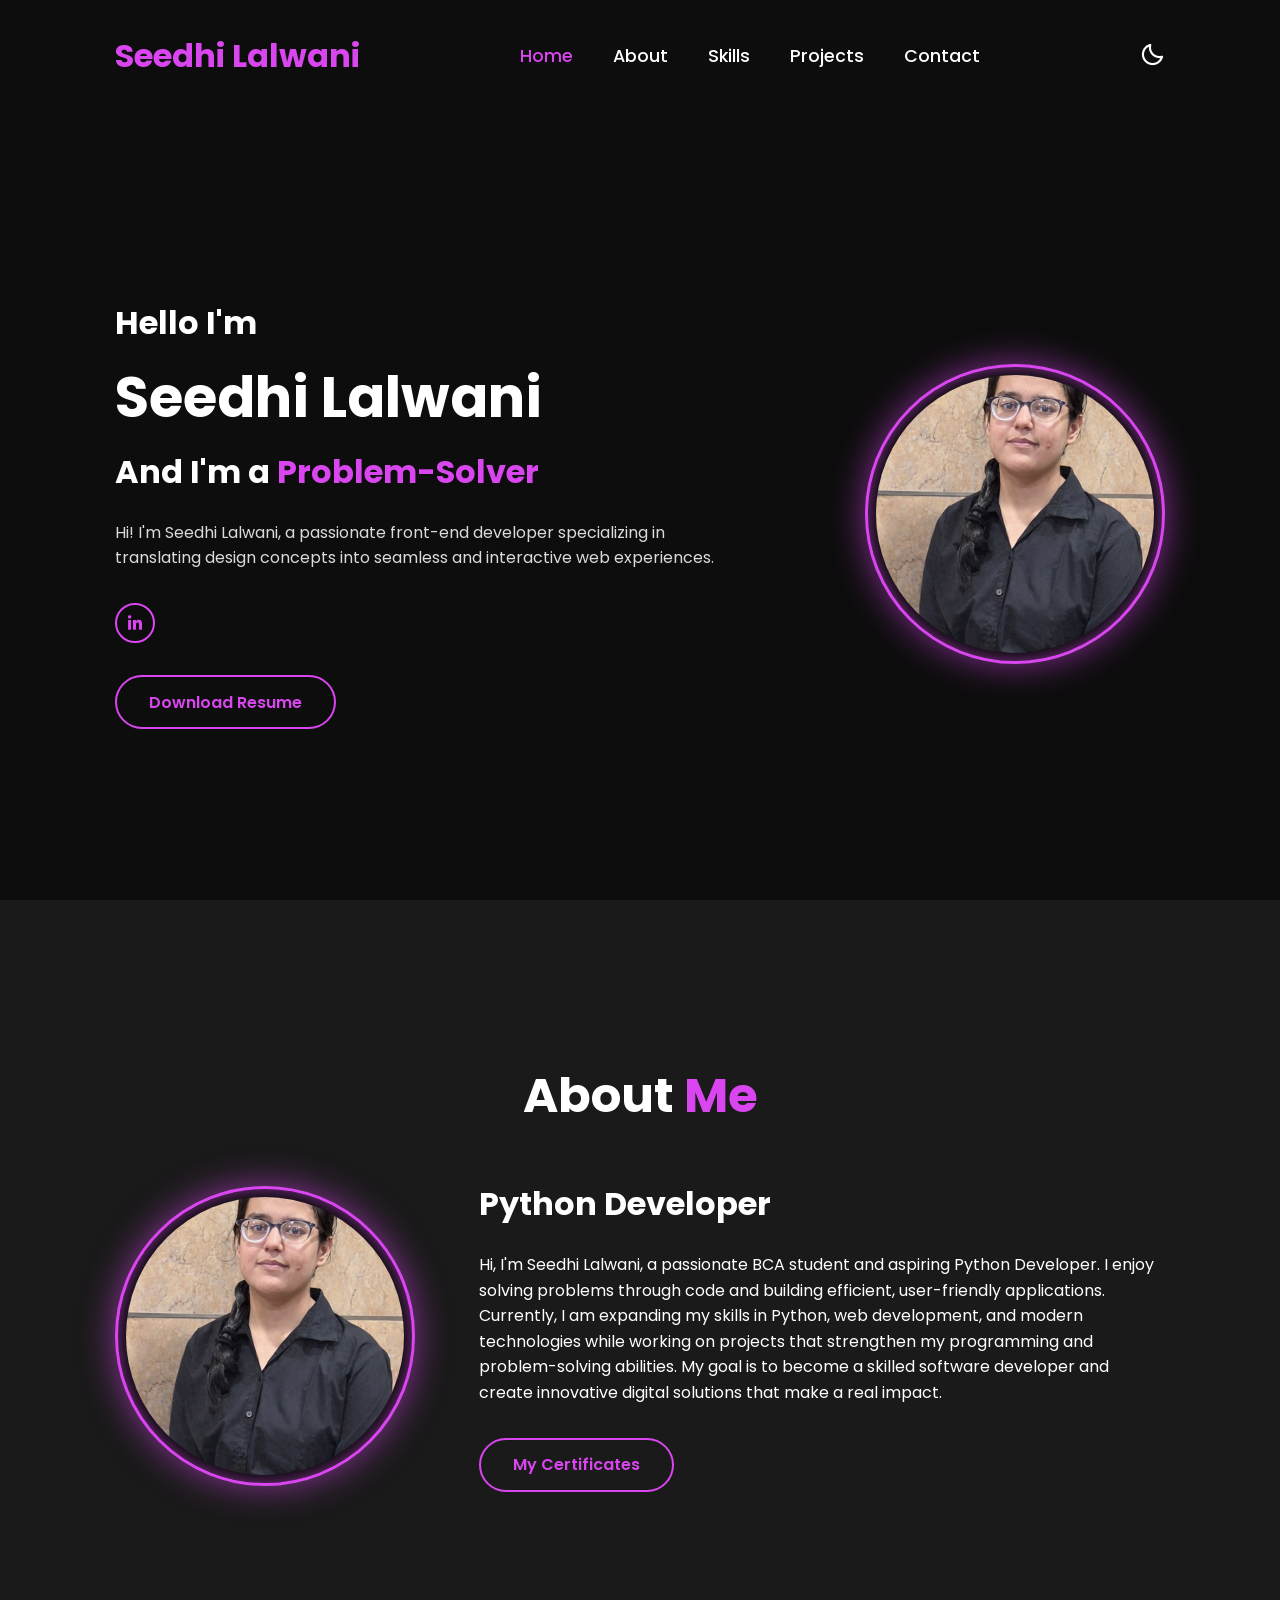
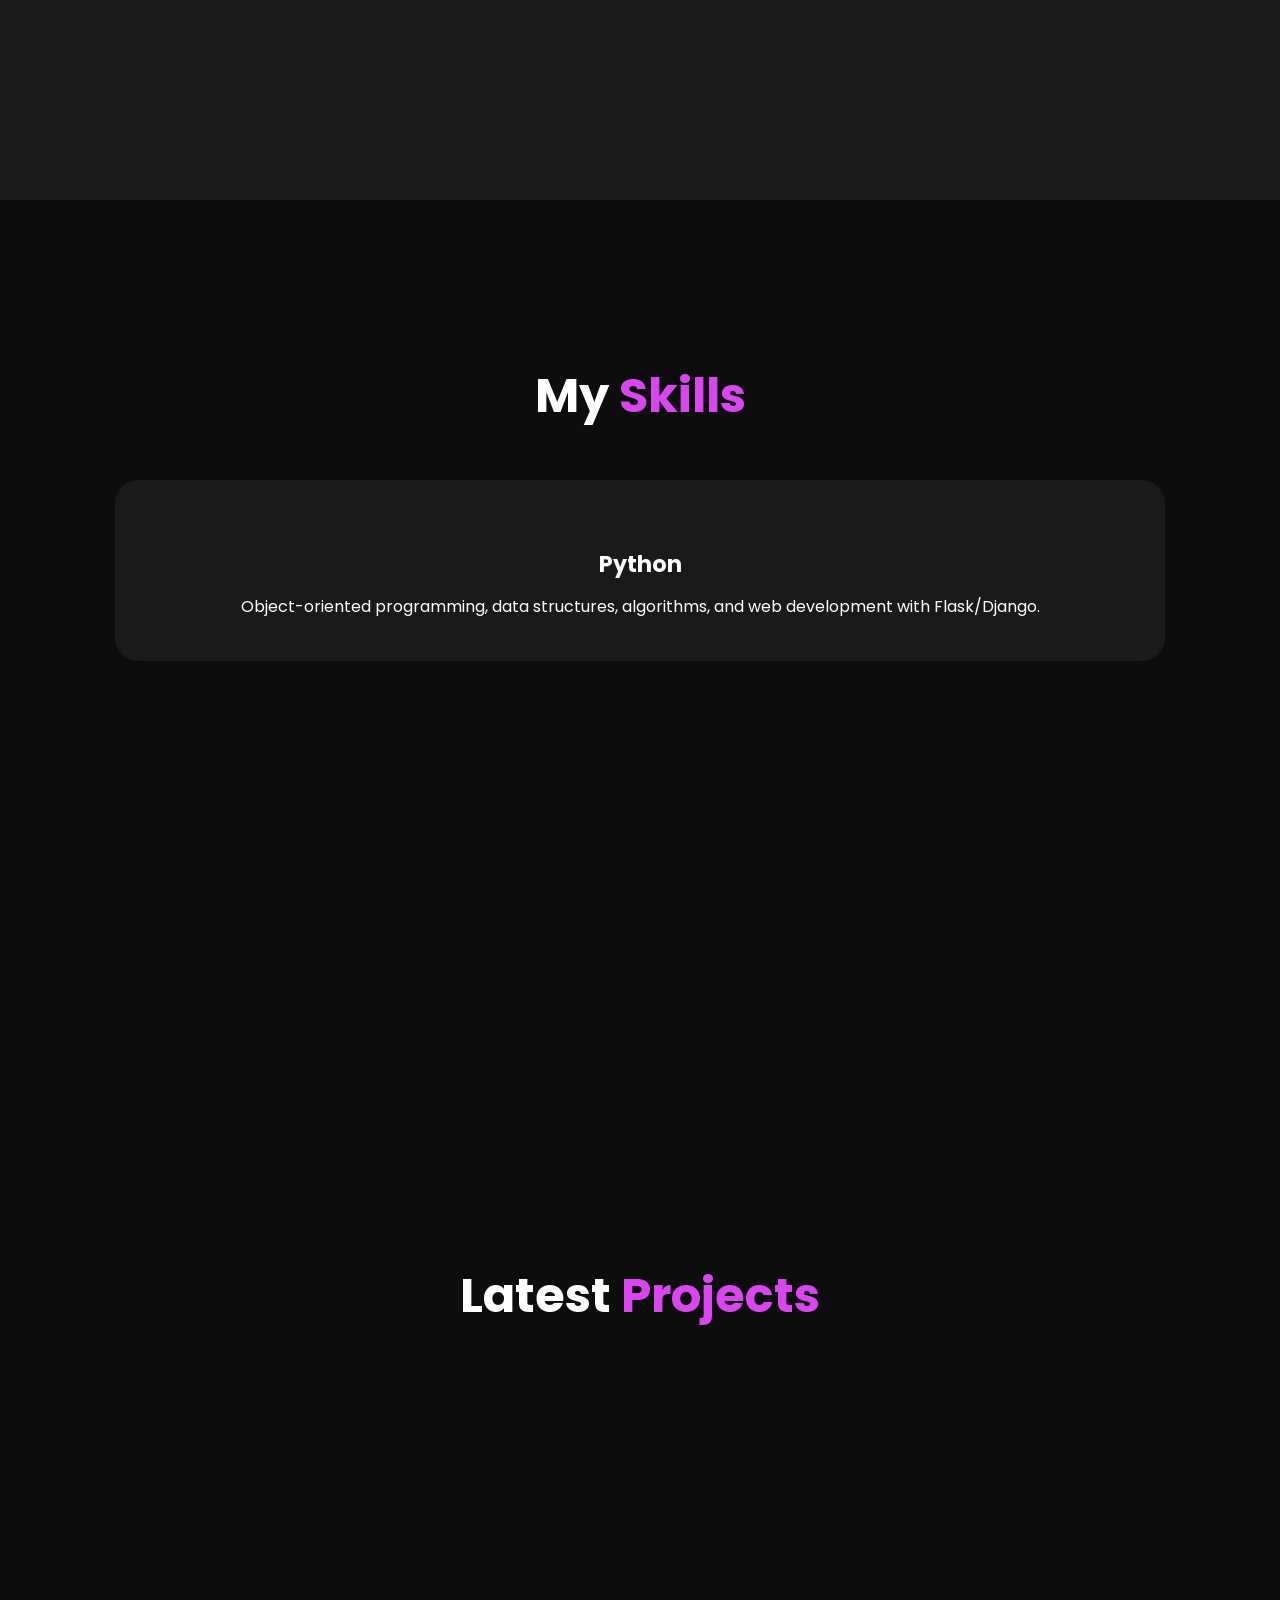
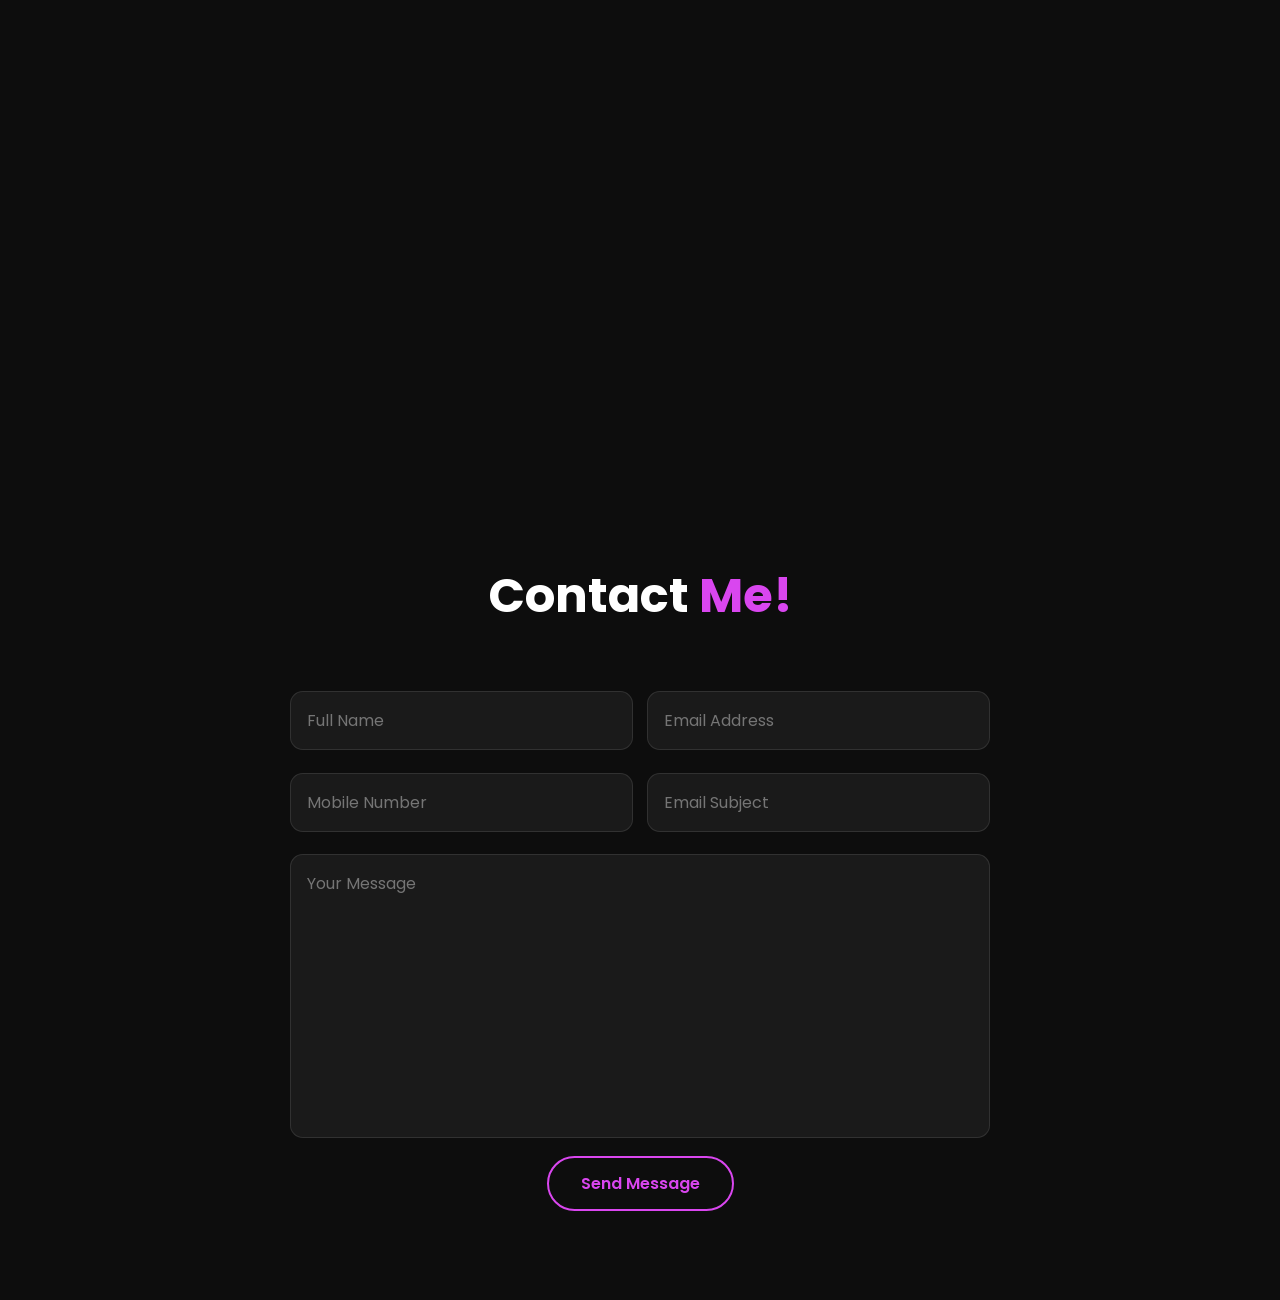
<file: index.html>
<!DOCTYPE html>
<html lang="en">

<head>
    <meta charset="UTF-8">
    <meta name="viewport" content="width=device-width, initial-scale=1.0">
    <link href="https://unpkg.com/boxicons@2.1.4/css/boxicons.min.css" rel="stylesheet">
    <link rel="stylesheet" href="style.css">
    <title>Portfolio Website | Seedhi Lalwani</title>
</head>

<body>
    <!-- Navbar Code with light and dark mode -->
    <header class="header">
        <a href="#" class="logo">Seedhi Lalwani</a>
        <nav class="navbar">
            <a href="#home" class="active">Home</a>
            <a href="#about">About</a>
            <a href="#skills">Skills</a>
            <a href="#projects">Projects</a>
            <a href="#contact">Contact</a>
        </nav>
        <div class="nav-icons">
            <i class='bx bx-moon' id="theme-icon"></i>
            <i class='bx bx-menu' id="menu-icon"></i>
        </div>
    </header>
    <!-- Code for home section -->
    <section class="home" id="home">
        <div class="home-content">
            <h3>Hello I'm</h3>
            <h1>Seedhi Lalwani</h1>
            <h3>And I'm a <span class="multiple-text">Problem-Solver</span></h3>
            <p>
                Hi! I'm Seedhi Lalwani, a passionate front-end developer specializing in
                translating design concepts into seamless and interactive web experiences.
            </p>
            <div class="social-media">
                <a href="https://www.linkedin.com/in/seedhi-lalwani-179893386/" target="_blank"><i
                        class='bx bxl-linkedin'></i></a>
            </div>
            <a href="#" class="btn">Download Resume</a>
        </div>
        <div class="home-img">
            <div class="img-box">
                <img src="seedhilalwaniiiiiiiii.png" alt="Seedhi Lalwani">
            </div>
        </div>
    </section>
    <script src="script.js"></script>

    <!-- Code for About Section -->
    <section class="about" id="about">
        <h2 class="heading">About <span>Me</span></h2>
        <div class="about-content-wrap">
            <div class="about-img">
                <div class="img-box">
                    <img src="seedhilalwaniiiiiiiii.png" alt="About Me Image">
                </div>
            </div>
            <div class="about-content">
                <h3>Python Developer</h3>
                <p>
                    Hi, I'm Seedhi Lalwani, a passionate BCA student and aspiring Python Developer. I enjoy solving
                    problems through code and building efficient, user-friendly applications. Currently, I am expanding
                    my skills in Python, web development, and modern technologies while working on projects that
                    strengthen my programming and problem-solving abilities. My goal is to become a skilled software
                    developer and create innovative digital solutions that make a real impact.
                </p>
                <a href="certificate.html" class="btn">My Certificates</a>
            </div>
        </div>
    </section>
    <!-- Code for Skills Section -->
    <section class="skills" id="skills">
        <h2 class="heading">My <span>Skills</span></h2>
        <div class="skills-container">
            <div class="skills-box">
                <i class='bx bxl-python3'></i>
                <h3>Python</h3>
                <p>Object-oriented programming, data structures, algorithms, and web development with Flask/Django.</p>
            </div>
        </div>
    </section>
    <!-- Code for Project Section -->
    <section class="portfolio" id="projects">
        <h2 class="heading">Latest <span>Projects</span></h2>
    </section>
    <!-- Code for Contact Section -->
    <section class="contact" id="contact">
        <h2 class="heading">Contact <span>Me!</span></h2>
        <form action="#">
            <div class="input-box">
                <input type="text" placeholder="Full Name" required>
                <input type="email" placeholder="Email Address" required>
            </div>
            <div class="input-box">
                <input type="number" placeholder="Mobile Number">
                <input type="text" placeholder="Email Subject">
            </div>
            <textarea cols="30" rows="10" placeholder="Your Message" required></textarea>
            <input type="submit" value="Send Message" class="btn">
        </form>
    </section>
</body>

</html>
</file>
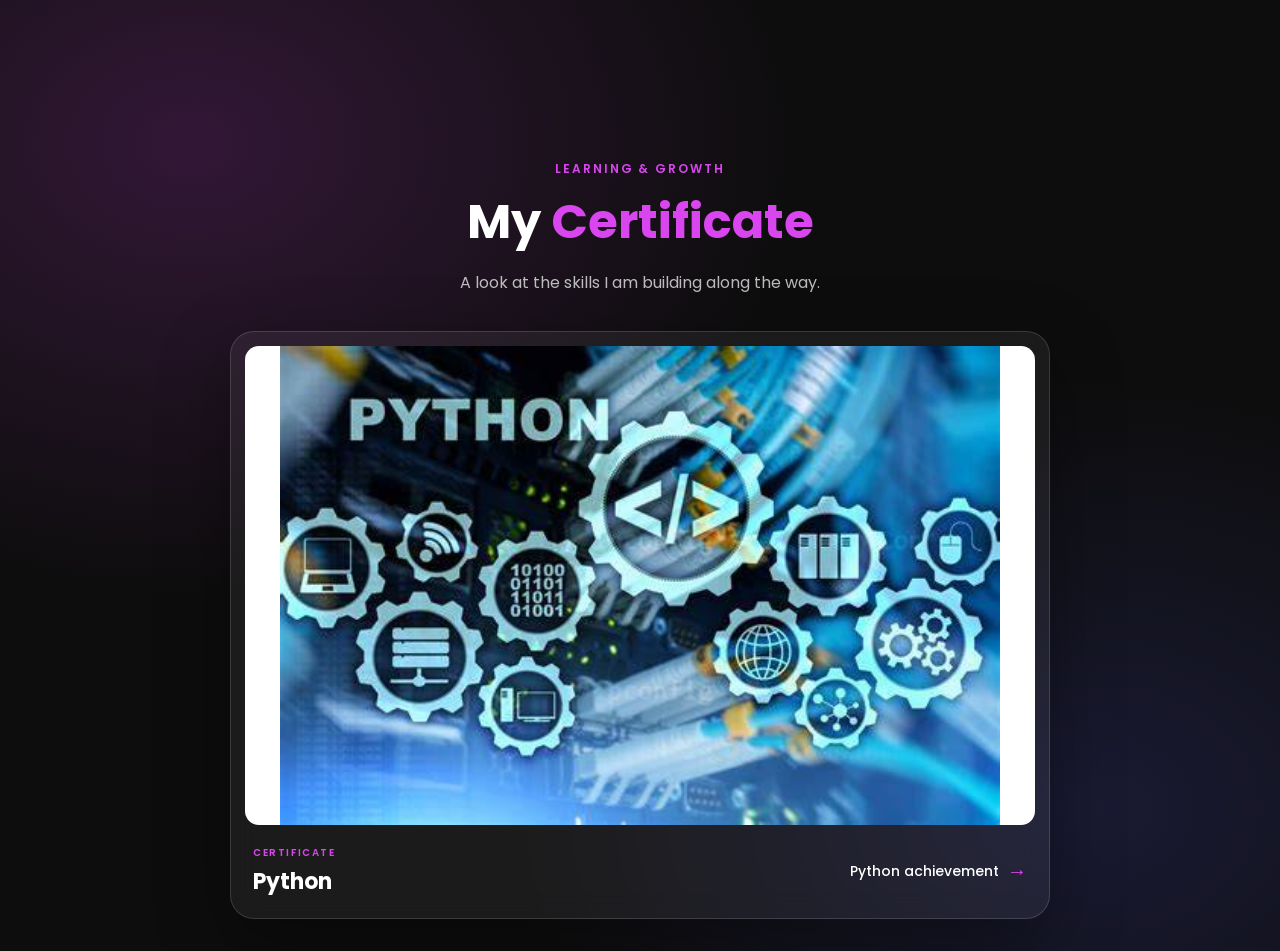
<file: certificate.html>
<!DOCTYPE html>
<html lang="en">

<head>
    <meta charset="UTF-8">
    <meta name="viewport" content="width=device-width, initial-scale=1.0">
    <link rel="stylesheet" href="style.css">
    <title>Certificate | Seedhi Lalwani</title>
</head>

<body>
    <section class="certificate" id="certificate">
        <p class="certificate-eyebrow">Learning &amp; growth</p>
        <h1 class="heading">My <span>Certificate</span></h1>
        <p class="certificate-intro">A look at the skills I am building along the way.</p>
        <article class="python_certificates">
            <img src="python.jpg" alt="Python Certificate" class="certificate-image">
            <div class="certificate-details">
                <div>
                    <p class="certificate-label">Certificate</p>
                    <h2>Python</h2>
                </div>
                <a class="certificate-back" href="python_achievement.html">Python achievement <span
                        aria-hidden="true">&rarr;</span></a>
            </div>
        </article>
    </section>
    <script src="script.js"></script>
</body>

</html>
</file>
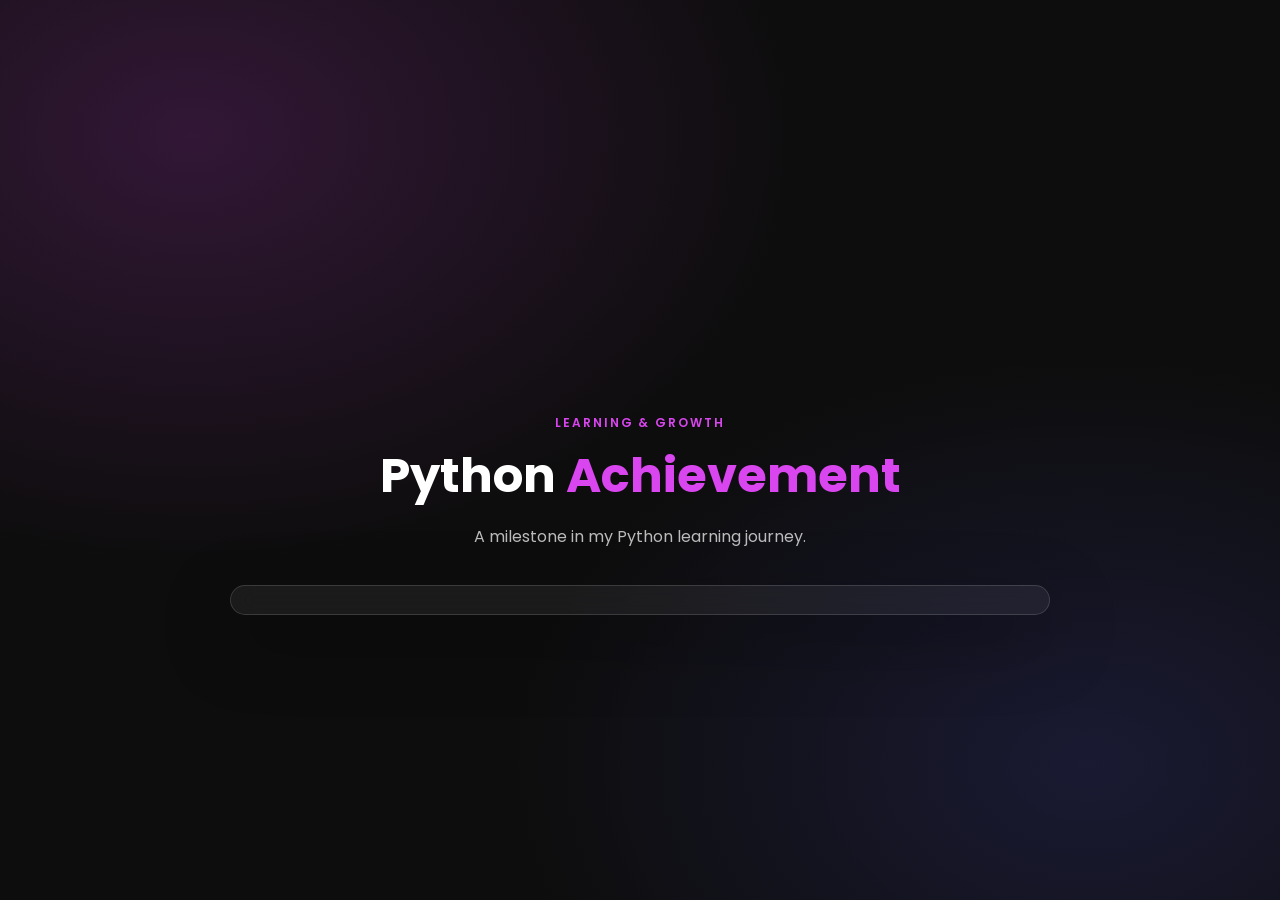
<file: python_achievement.html>
<!DOCTYPE html>
<html lang="en">

<head>
    <meta charset="UTF-8">
    <meta name="viewport" content="width=device-width, initial-scale=1.0">
    <link rel="stylesheet" href="style.css">
    <title>Python Achievement</title>
</head>

<body>
    <section class="certificate" id="python-achievement">
        <p class="certificate-eyebrow">Learning &amp; growth</p>
        <h1 class="heading">Python <span>Achievement</span></h1>
        <p class="certificate-intro">A milestone in my Python learning journey.</p>
        <article class="python_certificates">
        </article>
    </section>
    <script src="script.js"></script>
</body>

</html>
</file>
<file: style.css>
@import url('https://fonts.googleapis.com/css2?family=Poppins:wght@300;400;500;600;700&display=swap');

* {
    margin: 0;
    padding: 0;
    box-sizing: border-box;
    font-family: 'Poppins', sans-serif;
    text-decoration: none;
    list-style: none;
    scroll-behavior: smooth;
    transition: background-color 0.3s ease, color 0.3s ease;
}

/* Theme Variables */
:root {
    --bg-color: #0d0d0d;
    --second-bg-color: #1a1a1a;
    --text-color: #ffffff;
    --main-color: #d946ef;
    --glow-color: rgba(217, 70, 239, 0.6);
}

body.light-mode {
    --bg-color: #f5f5f5;
    --second-bg-color: #ffffff;
    --text-color: #111111;
    --main-color: #d946ef;
    --glow-color: rgba(217, 70, 239, 0.4);
}

body {
    background-color: var(--bg-color);
    color: var(--text-color);
    overflow-x: hidden;
}

section {
    min-height: 100vh;
    padding: 160px 9% 32px;
}

/* Header Navbar */
.header {
    position: fixed;
    top: 0;
    left: 0;
    width: 100%;
    padding: 32px 9%;
    background-color: var(--bg-color);
    display: flex;
    justify-content: space-between;
    align-items: center;
    z-index: 100;
}

.logo {
    font-size: 32px;
    color: var(--main-color);
    font-weight: 700;
}

.navbar {
    display: flex;
    gap: 40px;
}

.navbar a {
    font-size: 17.6px;
    color: var(--text-color);
    font-weight: 500;
}

.navbar a:hover,
.navbar a.active {
    color: var(--main-color);
}

.nav-icons {
    display: flex;
    align-items: center;
    gap: 24px;
    font-size: 25.6px;
    cursor: pointer;
}

#menu-icon {
    display: none;
}

.heading {
    text-align: center;
    font-size: 48px;
    margin-bottom: 48px;
}

.heading span {
    color: var(--main-color);
}

/* 1. Home Section */
.home {
    display: flex;
    justify-content: space-between;
    align-items: center;
}

.home-content {
    max-width: 600px;
}

.home-content h3 {
    font-size: 32px;
    font-weight: 700;
}

.home-content h1 {
    font-size: 56px;
    font-weight: 700;
    margin: 8px 0;
}

.home-content h3 span {
    color: var(--main-color);
}

.home-content p {
    font-size: 16px;
    line-height: 1.6;
    margin: 24px 0 32px;
    opacity: 0.85;
}

.social-media {
    display: flex;
    gap: 16px;
    margin-bottom: 32px;
}

.social-media a {
    display: inline-flex;
    justify-content: center;
    align-items: center;
    width: 40px;
    height: 40px;
    background: transparent;
    border: 2px solid var(--main-color);
    border-radius: 50%;
    font-size: 19.2px;
    color: var(--main-color);
    transition: 0.3s ease;
}

.social-media a:hover {
    background-color: var(--main-color);
    color: #fff;
    box-shadow: 0 0 15px var(--glow-color);
}

.btn {
    display: inline-block;
    padding: 12.8px 32px;
    background-color: transparent;
    border: 2px solid var(--main-color);
    border-radius: 32px;
    color: var(--main-color);
    font-size: 16px;
    font-weight: 600;
    cursor: pointer;
    transition: 0.3s ease;
}

.btn:hover {
    background-color: var(--main-color);
    color: #fff;
    box-shadow: 0 0 20px var(--glow-color);
}

.home-img,
.about-img {
    display: flex;
    justify-content: center;
    align-items: center;
}

.img-box {
    position: relative;
    width: 300px;
    height: 300px;
    border-radius: 50%;
    padding: 8px;
    background: var(--bg-color);
    box-shadow: 0 0 35px var(--glow-color), inset 0 0 15px var(--glow-color);
    border: 3px solid var(--main-color);
}

.img-box img {
    width: 100%;
    height: 100%;
    object-fit: cover;
    border-radius: 50%;
}

/* 2. About Section */
.about {
    background: var(--second-bg-color);
}

.about-content-wrap {
    display: flex;
    justify-content: center;
    align-items: center;
    gap: 64px;
}

.about-content h3 {
    font-size: 32px;
}

.about-content p {
    font-size: 16px;
    margin: 24px 0 32px;
    line-height: 1.6;
}

.about .heading {
    display: block;
    width: 100%;
    color: var(--text-color);
    margin-bottom: 48px;
}

.about .heading span {
    color: var(--main-color);
}

/* Certificate Section */
.certificate {
    position: relative;
    isolation: isolate;
    overflow: hidden;
    display: flex;
    flex-direction: column;
    align-items: center;
    justify-content: center;
    background:
        radial-gradient(ellipse at 15% 15%, rgba(217, 70, 239, 0.18), transparent 40%),
        radial-gradient(ellipse at 85% 85%, rgba(91, 94, 247, 0.16), transparent 38%),
        var(--bg-color);
}

.certificate .heading {
    color: var(--text-color);
    font-size: 48px;
    text-align: center;
    margin: 8px 0 12px;
}

.certificate .heading span {
    color: var(--main-color);
}

.certificate-eyebrow,
.certificate-label {
    color: var(--main-color);
    font-size: 12px;
    font-weight: 600;
    letter-spacing: 0.16em;
    text-transform: uppercase;
}

.certificate-intro {
    max-width: 460px;
    margin-bottom: 36px;
    color: var(--text-color);
    opacity: 0.72;
    text-align: center;
}

.python_certificates {
    width: min(820px, 100%);
    padding: 14px;
    border: 1px solid rgba(255, 255, 255, 0.14);
    border-radius: 24px;
    background: rgba(255, 255, 255, 0.06);
    box-shadow: 0 24px 70px rgba(0, 0, 0, 0.35);
    backdrop-filter: blur(14px);
    transition: transform 0.3s ease, border-color 0.3s ease, box-shadow 0.3s ease;
}

body.light-mode .python_certificates {
    border-color: rgba(17, 17, 17, 0.12);
    background: rgba(255, 255, 255, 0.78);
    box-shadow: 0 24px 70px rgba(17, 17, 17, 0.12);
}

.python_certificates:hover {
    transform: translateY(-6px);
    border-color: rgba(217, 70, 239, 0.55);
    box-shadow: 0 30px 80px rgba(0, 0, 0, 0.42), 0 0 32px rgba(217, 70, 239, 0.12);
}

body.light-mode .python_certificates:hover {
    box-shadow: 0 30px 80px rgba(17, 17, 17, 0.16), 0 0 32px rgba(217, 70, 239, 0.12);
}

.certificate-image {
    display: block;
    width: 100%;
    aspect-ratio: 1.65;
    object-fit: contain;
    border-radius: 14px;
    background: #fff;
}

.certificate-details {
    display: flex;
    align-items: center;
    justify-content: space-between;
    gap: 20px;
    padding: 20px 8px 6px;
}

.certificate-label {
    margin-bottom: 4px;
    font-size: 10px;
}

.certificate-details h2 {
    font-size: 22px;
}

.certificate-back {
    display: inline-flex;
    align-items: center;
    gap: 8px;
    color: var(--text-color);
    font-size: 14px;
    font-weight: 500;
    transition: color 0.3s ease;
}

.certificate-back:hover {
    color: var(--main-color);
}

.certificate-back span {
    color: var(--main-color);
    font-size: 20px;
}

/* 3. Skills Section */
.skills-container {
    display: grid;
    grid-template-columns: repeat(auto-fit, minmax(220px, 1fr));
    gap: 32px;
}

.skills-box {
    background: var(--second-bg-color);
    padding: 40px 24px;
    border-radius: 24px;
    text-align: center;
    border: 2px solid transparent;
    transition: 0.3s ease;
}

.skills-box:hover {
    border-color: var(--main-color);
    transform: translateY(-8px);
}

.skills-box i {
    font-size: 64px;
    color: var(--main-color);
    margin-bottom: 16px;
}

.skills-box h3 {
    font-size: 22.4px;
    margin-bottom: 12.8px;
}

/* 5. Contact Section */
.contact form {
    max-width: 700px;
    margin: 0 auto;
    text-align: center;
}

.contact form .input-box {
    display: flex;
    justify-content: space-between;
    flex-wrap: wrap;
}

.contact form .input-box input,
.contact form textarea {
    width: 100%;
    padding: 16px;
    font-size: 16px;
    color: var(--text-color);
    background: var(--second-bg-color);
    border-radius: 12.8px;
    margin: 11.2px 0;
    border: 1px solid rgba(255, 255, 255, 0.1);
    outline: none;
}

.contact form .input-box input {
    width: 49%;
}

.contact form textarea {
    resize: none;
}

/* Responsive Styles */
@media (max-width: 991px) {

    .header,
    .footer {
        padding: 32px 5%;
    }

    section {
        padding: 128px 5% 32px;
    }
}

@media (max-width: 768px) {

    .home,
    .about {
        flex-direction: column-reverse;
        text-align: center;
        gap: 48px;
    }

    .social-media {
        justify-content: center;
    }

    #menu-icon {
        display: block;
    }

    .navbar {
        position: absolute;
        top: 100%;
        right: -100%;
        width: 250px;
        height: 100vh;
        background-color: var(--second-bg-color);
        flex-direction: column;
        padding: 48px 32px;
        box-shadow: -5px 0 15px rgba(0, 0, 0, 0.3);
        transition: 0.4s ease;
    }

    .navbar.active {
        right: 0;
    }

    .contact form .input-box input {
        width: 100%;
    }

    .certificate .heading {
        font-size: 40px;
    }

    .certificate-intro {
        margin-bottom: 28px;
    }

    .python_certificates {
        padding: 10px;
        border-radius: 20px;
    }

    .certificate-details {
        align-items: flex-start;
        flex-direction: column;
        gap: 12px;
        padding: 16px 6px 6px;
    }
}

@media (max-width: 480px) {
    .certificate .heading {
        font-size: 34px;
    }

    .certificate-image {
        aspect-ratio: 1.25;
    }
}
</file>
